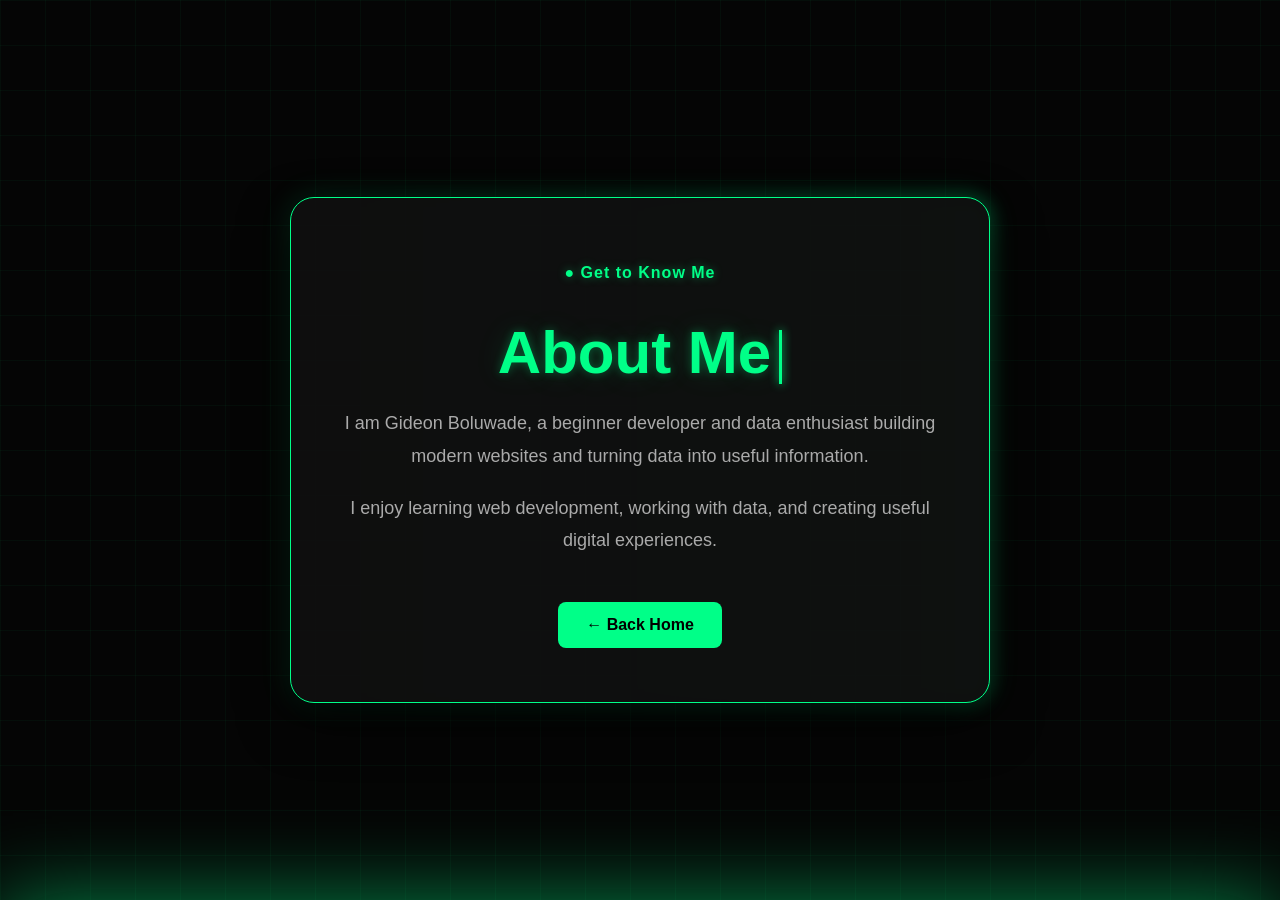
<file: about.html>
<!DOCTYPE html>
<html lang="en">
<head>
<meta charset="UTF-8">
<meta name="viewport" content="width=device-width, initial-scale=1.0">
<title>About Me | Gideon Boluwade</title>
<link rel="icon" type="image/png" href="images/logo.png">
<link rel="stylesheet" href="style.css">
<style>
body{min-height:100vh;display:flex;justify-content:center;align-items:center;padding:30px;text-align:center;font-family:Arial,sans-serif;overflow:hidden;background:linear-gradient(rgba(0,255,136,.035) 1px,transparent 1px),linear-gradient(90deg,rgba(0,255,136,.035) 1px,transparent 1px),#050505;background-size:45px 45px;animation:gridMove 12s linear infinite}
.about-page{position:relative;width:min(700px,100%);padding:50px 40px;background:rgba(15,15,15,.95);border:1px solid #00ff88;border-radius:24px;box-shadow:0 20px 50px rgba(0,0,0,.7),0 0 30px rgba(0,255,136,.15);animation:aboutEnter 1s cubic-bezier(.16,1,.3,1),aboutFloat 5s ease-in-out 1s infinite}
.about-page::before{content:"";position:absolute;inset:-4px;border-radius:26px;background:linear-gradient(90deg,transparent,rgba(0,255,136,.4),transparent);background-size:200% 100%;opacity:.5;filter:blur(8px);z-index:-1;animation:borderSweep 4s linear infinite}
.hero-badge{position:relative;display:inline-block;color:#00ff88;font-weight:bold;letter-spacing:1px;text-shadow:0 0 10px rgba(0,255,136,.4);animation:textReveal .8s ease forwards;opacity:0}
.hero-badge::after{content:"";position:absolute;left:0;bottom:-6px;width:100%;height:2px;background:#00ff88;transform:scaleX(0);transition:transform .5s ease;box-shadow:0 0 10px rgba(0,255,136,.5)}
.about-page:hover .hero-badge::after{transform:scaleX(1)}
.about-page h1{font-size:clamp(40px,8vw,60px);margin:20px 0;color:#00ff88;text-shadow:0 0 10px rgba(0,255,136,.3),0 0 30px rgba(0,255,136,.15);animation:textReveal .8s ease .2s forwards;opacity:0}
.about-page h1::after{content:"";display:inline-block;width:3px;height:.9em;margin-left:8px;background:#00ff88;vertical-align:middle;animation:cursorBlink .8s infinite;box-shadow:0 0 10px #00ff88}
.about-page p:not(.hero-badge){color:#aaa;font-size:18px;line-height:1.8;max-width:600px;margin:20px auto;animation:textReveal .8s ease .4s forwards;opacity:0;transition:color .3s ease,text-shadow .3s ease}
.about-page:hover p:not(.hero-badge){color:#ddd;text-shadow:0 0 10px rgba(0,255,136,.1)}
.back-button{position:relative;display:inline-block;margin-top:25px;padding:14px 28px;background:#00ff88;color:#000;text-decoration:none;border-radius:8px;font-weight:bold;overflow:hidden;transition:transform .3s ease,background .3s ease,box-shadow .3s ease;animation:textReveal .8s ease .6s forwards;opacity:0}
.back-button:hover{transform:translateY(-5px) scale(1.05);background:white;box-shadow:0 0 20px rgba(0,255,136,.5),0 0 40px rgba(0,255,136,.25)}
.back-button:active{transform:scale(.95)}
.back-button::before{content:"";position:absolute;top:0;left:-100%;width:60%;height:100%;background:rgba(255,255,255,.35);transform:skewX(-25deg);transition:left .6s ease}
.back-button:hover::before{left:130%}
@keyframes aboutEnter{from{opacity:0;transform:translateY(70px) scale(.92);filter:blur(8px)}to{opacity:1;transform:translateY(0) scale(1);filter:blur(0)}}
@keyframes aboutFloat{0%,100%{transform:translateY(0)}50%{transform:translateY(-7px)}}
@keyframes textReveal{from{opacity:0;transform:translateY(20px)}to{opacity:1;transform:translateY(0)}}
@keyframes cursorBlink{0%,45%{opacity:1}46%,100%{opacity:0}}
@keyframes borderSweep{from{background-position:200% 0}to{background-position:-200% 0}}
@keyframes gridMove{from{background-position:0 0}to{background-position:45px 45px}}
@media(max-width:600px){body{padding:20px}.about-page{padding:35px 22px}.about-page p:not(.hero-badge){font-size:16px}.back-button{width:100%;max-width:250px}}
</style>
</head>
<body>
<main class="about-page">
<p class="hero-badge">● Get to Know Me</p>
<h1>About Me</h1>
<p>I am Gideon Boluwade, a beginner developer and data enthusiast building modern websites and turning data into useful information.</p>
<p>I enjoy learning web development, working with data, and creating useful digital experiences.</p>
<a href="index.html" class="back-button page-link">← Back Home</a>
</main>
<script src="script.js"></script>
</body>
</html>
</file>
<file: style.css>
*{box-sizing:border-box}
html{scroll-behavior:smooth}
body{margin:0;background:#050505;color:white}
.page-button{display:inline-block;padding:14px 28px;background:#00ff88;color:#000;text-decoration:none;border-radius:8px;font-weight:bold;transition:all .3s ease}
.page-button:hover{transform:translateY(-4px);box-shadow:0 10px 25px rgba(0,255,136,.3)}
.page-link{transition:all .3s ease}
.page-link.page-exit{transform:scale(1.15) translateY(-5px);opacity:0;filter:blur(6px);box-shadow:0 0 35px rgba(0,255,136,.8)}
body::before{content:"";position:fixed;inset:0;background:linear-gradient(135deg,#00ff88,#050505);z-index:99999;transform:translateY(100%);transition:transform .45s cubic-bezier(.77,0,.18,1);pointer-events:none;box-shadow:0 0 80px rgba(0,255,136,.5)}
body.page-exit::before{transform:translateY(0)}
#form-message{min-height:24px;color:#00ff88;font-weight:bold;margin:0 auto 15px}
.get-started{display:inline-block;transition:.3s ease}
.get-started:hover{transform:translateY(-4px);box-shadow:0 8px 25px rgba(0,255,136,.25)}
.about-card{transition:.4s ease}
.about-card:hover{transform:translateY(-8px);border-color:#00ff88;box-shadow:0 12px 30px rgba(0,255,136,.15)}
.about-label{color:#00ff88;font-size:14px;font-weight:bold;letter-spacing:2px}
.about-card h2{font-size:35px;margin:10px 0 20px}
.contact-box form{display:flex;flex-direction:column;gap:15px;margin-top:25px}
.contact-box input,.contact-box textarea{width:100%;box-sizing:border-box;padding:14px 16px;border:1px solid #333;border-radius:10px;background:#111;color:white;font-size:15px;outline:none;font-family:inherit}
.contact-box textarea{min-height:150px;resize:vertical}
.contact-box input:focus,.contact-box textarea:focus{border-color:#00ff88;box-shadow:0 0 10px rgba(0,255,136,.15)}
.contact-box input::placeholder,.contact-box textarea::placeholder{color:#888}
.contact-box .contact-button{width:100%;padding:14px;border:none;border-radius:10px;background:#00ff88;color:#000;font-weight:bold;font-size:16px;cursor:pointer;transition:.3s ease}
.contact-box .contact-button:hover{transform:translateY(-3px);box-shadow:0 8px 20px rgba(0,255,136,.25)}
</file>
